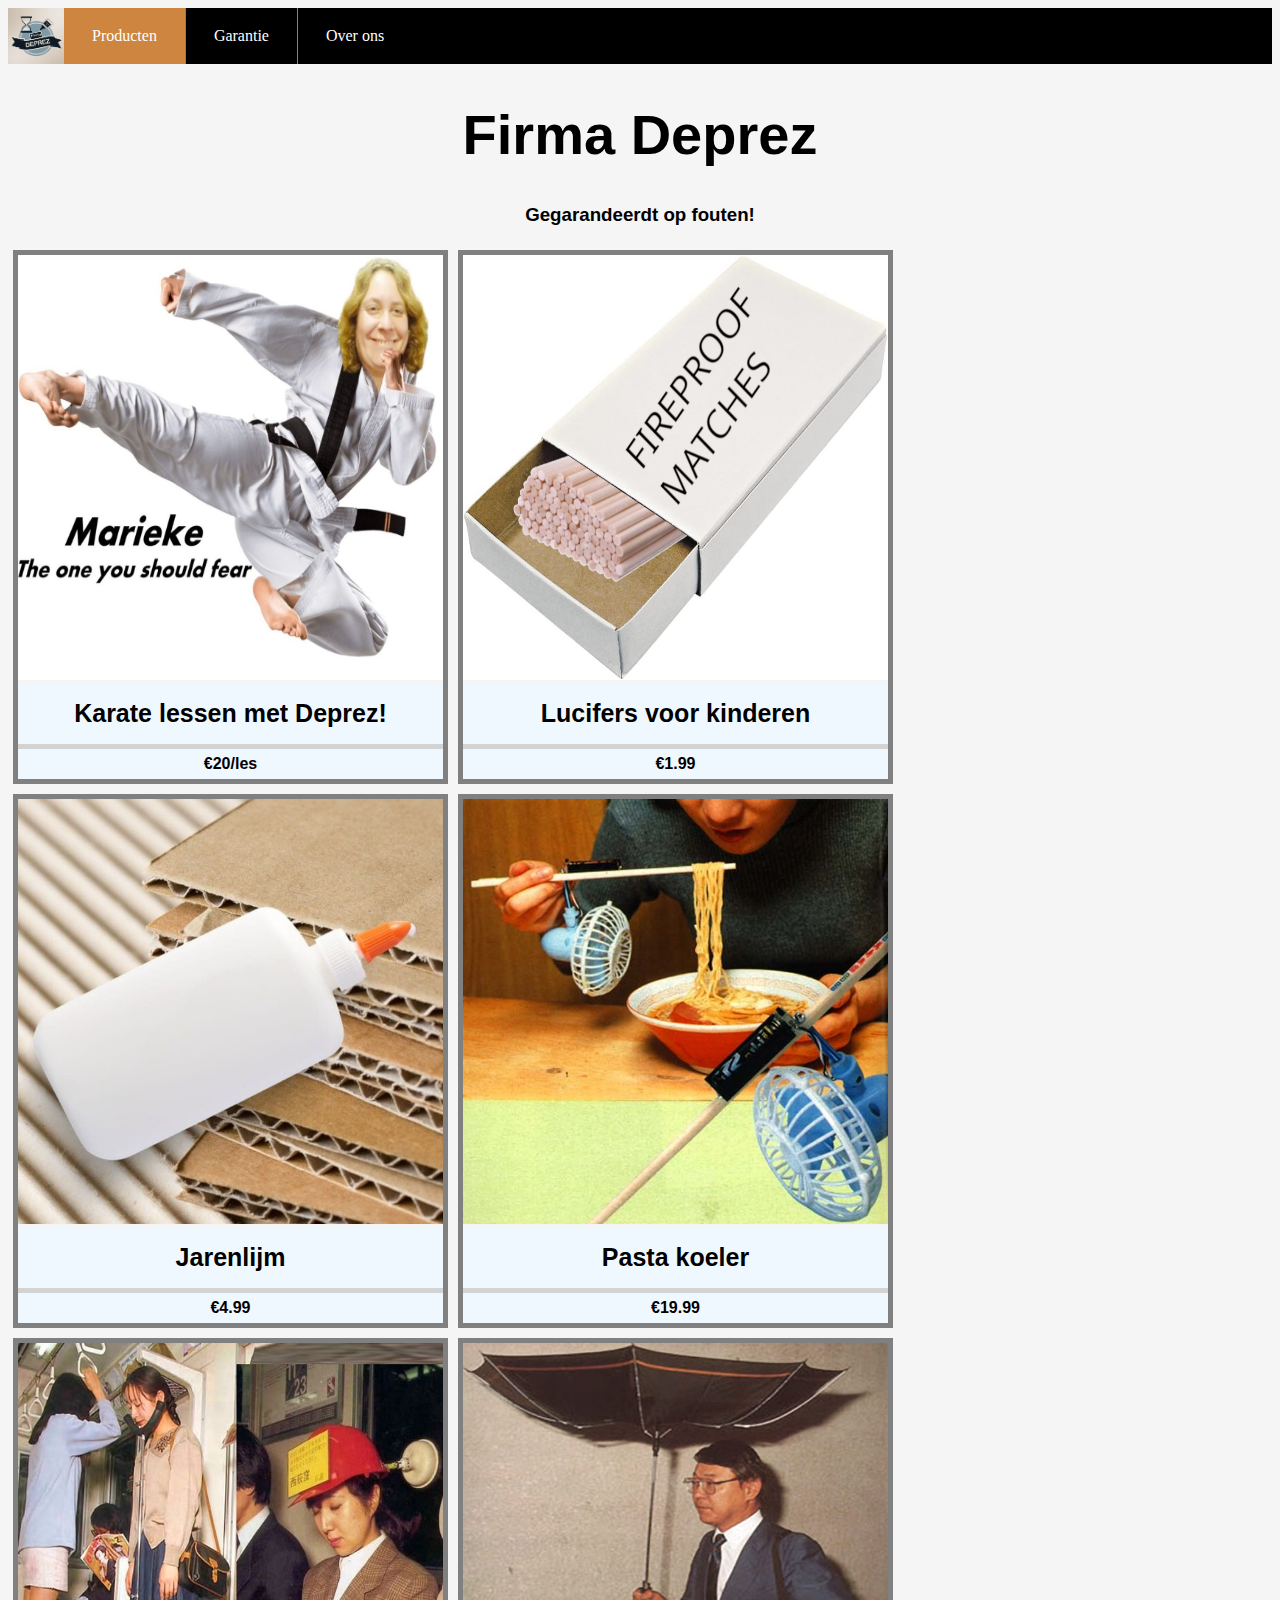
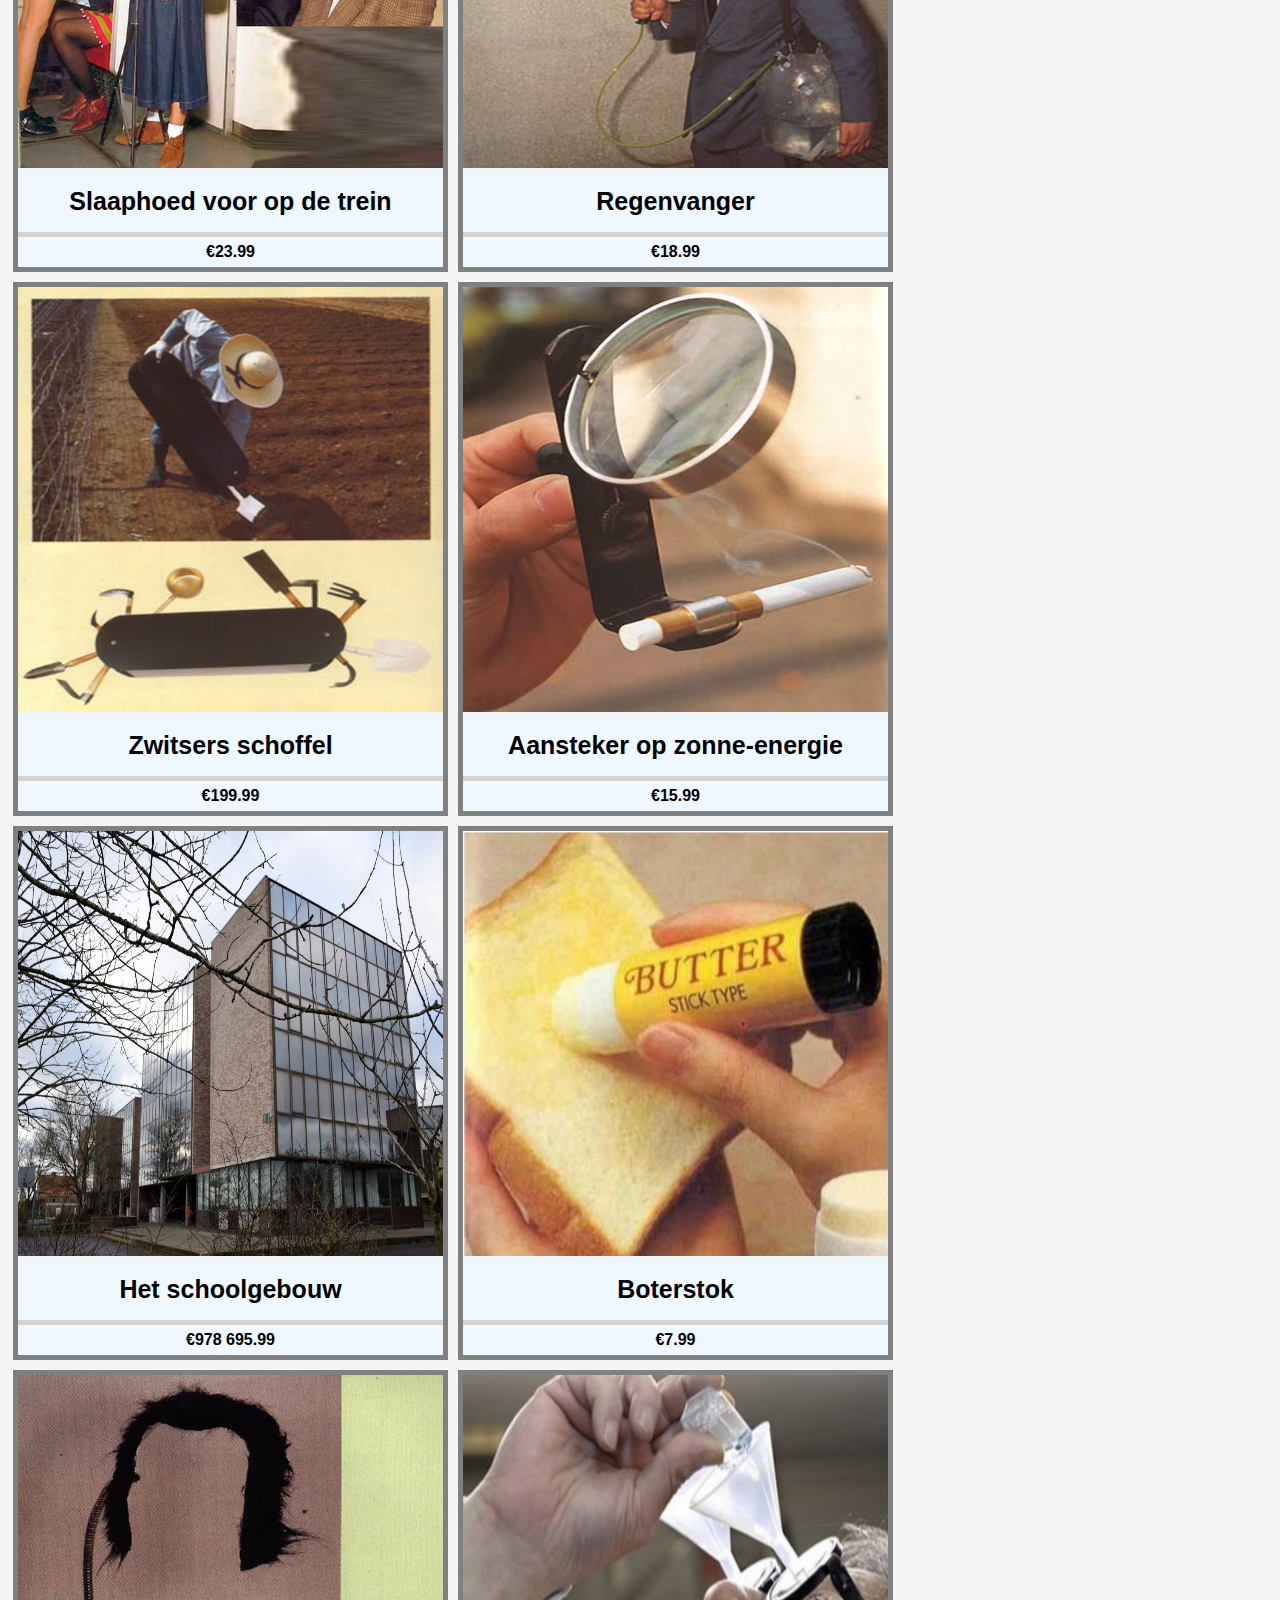
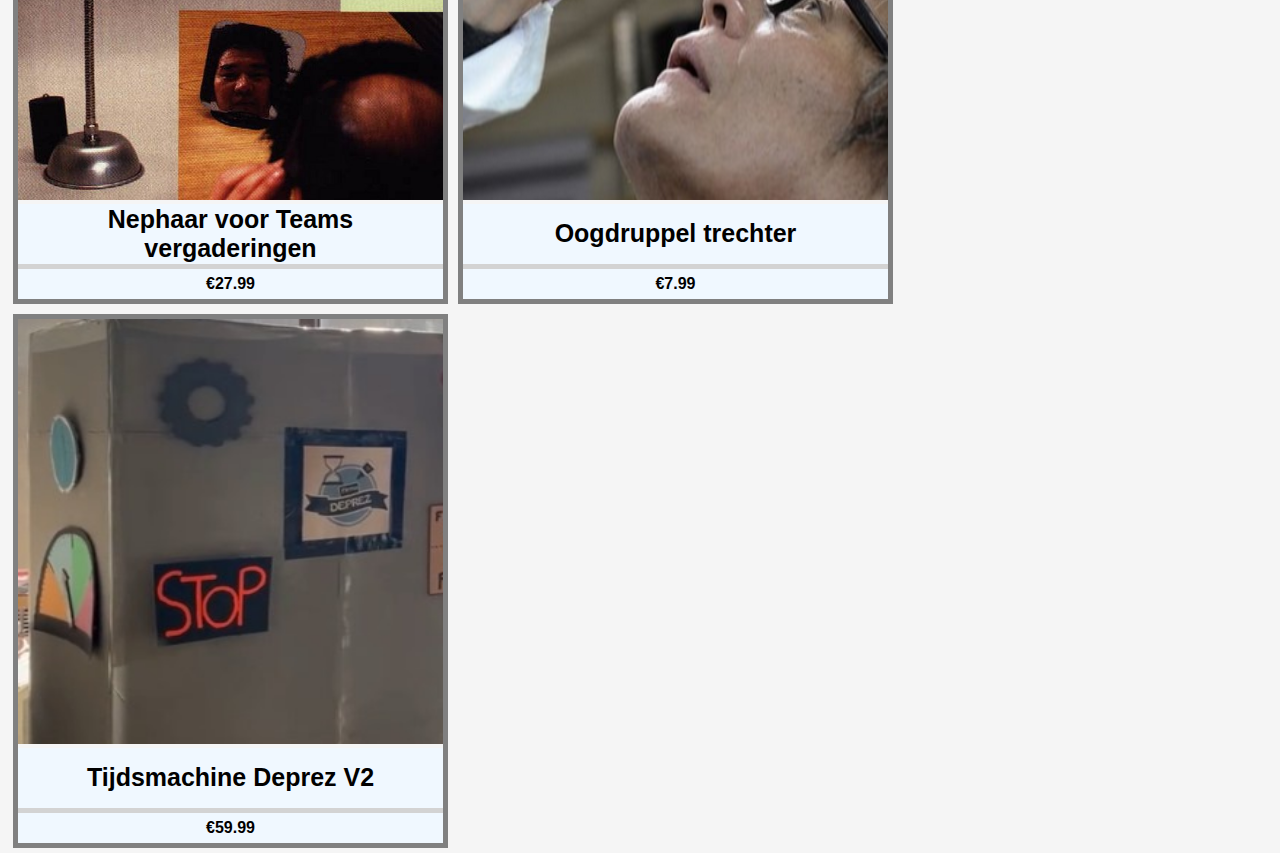
<file: index.html>
<!DOCTYPE html>
<html>
<head>
    <title>Firma Deprez</title>
    <link rel="stylesheet" href="styles.css">
    <link rel="icon" href="img/favicon.png">
</head>
<body>
    <ul>
        <a href="index.html">
            <img src="img/favicon.png" style="float: left;width: 56px;height: 56px;">
        </a>
        <li><a class="active" href="index.html">Producten</a></li>
        <li><a href="garantie.html">Garantie</a></li>
        <li><a href="overons.html">Over ons</a></li>
    </ul>
    <h1 id="titel">Firma Deprez </h1>
    <h3 id="ondertitel">Gegarandeerdt op fouten!</h3>

    <div class="gallery">
        <a href="producten/karate.html">
            <img src="img/karate.jpg" width="600px" height="400px">
        </a>
        <div class="desc">
            <a href="producten/karate.html">
                <button class="button"><b>Karate lessen met Deprez!</b></button>
            </a>
        </div>
        <div class="prijs">
            <b>€20/les</b>
        </div>
    </div>
    <div class="gallery">
        <a href="producten/lucifers.html">
            <img src="img/lucifers.png" width="600px" height="400px">
        </a>
        <div class="desc">
            <a href="producten/lucifers.html">
                <button class="button"><b>Lucifers voor kinderen</b></button>
            </a>
        </div>
        <div class="prijs">
            <b>€1.99</b>
        </div>
    </div>
    <div class="gallery">
        <a href="producten/jarenlijm.html">
            <img src="img/jarenlijm.jpg" width="600px" height="400px">
        </a>
        <div class="desc">
            <a href="producten/jarenlijm.html">
                <button class="button"><b>Jarenlijm</b></button>
            </a>
        </div>
        <div class="prijs">
            <b>€4.99</b>
        </div>
    </div>
    <div class="gallery">
        <a href="producten/template.html">
            <img src="img/chopstick.jpg" width="600px" height="400px">
        </a>
        <div class="desc">
            <a href="producten/template.html">
                <button class="button"><b>Pasta koeler</b></button>
            </a>
        </div>
        <div class="prijs">
            <b>€19.99</b>
        </div>
    </div>
    <div class="gallery">
        <a href="producten/template.html">
            <img src="img/subway-sleepers.jpg" width="600px" height="400px">
        </a>
        <div class="desc">
            <a href="producten/template.html">
                <button class="button"><b>Slaaphoed voor op de trein</b></button>
            </a>
        </div>
        <div class="prijs">
            <b>€23.99</b>
        </div>
    </div>
    <div class="gallery">
        <a href="producten/template.html">
            <img src="img/parapluie1.jpg" width="600px" height="400px">
        </a>
        <div class="desc">
            <a href="producten/template.html">
                <button class="button"><b>Regenvanger</b></button>
            </a>
        </div>
        <div class="prijs">
            <b>€18.99</b>
        </div>
    </div>
    <div class="gallery">
        <a href="producten/template.html">
            <img src="img/jardin.jpg" width="600px" height="400px">
        </a>
        <div class="desc">
            <a href="producten/template.html">
                <button class="button"><b>Zwitsers schoffel</b></button>
            </a>
        </div>
        <div class="prijs">
            <b>€199.99</b>
        </div>
    </div>
    <div class="gallery">
        <a href="producten/template.html">
            <img src="img/clope.jpg" width="600px" height="400px">
        </a>
        <div class="desc">
            <a href="producten/template.html">
                <button class="button"><b>Aansteker op zonne-energie</b></button>
            </a>
        </div>
        <div class="prijs">
            <b>€15.99</b>
        </div>
    </div>
    <div class="gallery">
        <a href="producten/template.html">
            <img src="img/school.jpg" width="600px" height="400px">
        </a>
        <div class="desc">
            <a href="producten/template.html">
                <button class="button"><b>Het schoolgebouw</b></button>
            </a>
        </div>
        <div class="prijs">
            <b>€978 695.99</b>
        </div>
    </div>
    <div class="gallery">
        <a href="producten/template.html">
            <img src="img/boterstok.png" width="600px" height="400px">
        </a>
        <div class="desc">
            <a href="producten/template.html">
                <button class="button"><b>Boterstok</b></button>
            </a>
        </div>
        <div class="prijs">
            <b>€7.99</b>
        </div>
    </div>
    <div class="gallery">
        <a href="producten/template.html">
            <img src="img/nephaar.jpg" width="600px" height="400px">
        </a>
        <div class="desc">
            <a href="producten/template.html">
                <button class="button"><b>Nephaar voor Teams vergaderingen</b></button>
            </a>
        </div>
        <div class="prijs">
            <b>€27.99</b>
        </div>
    </div>
    <div class="gallery">
        <a href="producten/template.html">
            <img src="img/oogtrechter.png" width="600px" height="400px">
        </a>
        <div class="desc">
            <a href="producten/template.html">
                <button class="button"><b>Oogdruppel trechter</b></button>
            </a>
        </div>
        <div class="prijs">
            <b>€7.99</b>
        </div>
    </div>
    <div class="gallery">
        <a href="producten/tijdsmachine.html">
            <img src="img/tijdsmachineklein.png" width="600px" height="400px">
        </a>
        <div class="desc">
            <a href="producten/tijdsmachine.html">
                <button class="button"><b>Tijdsmachine Deprez V2</b></button>
            </a>
        </div>
        <div class="prijs">
            <b>€59.99</b>
        </div>
    </div>    
</body>
</html>
</file>
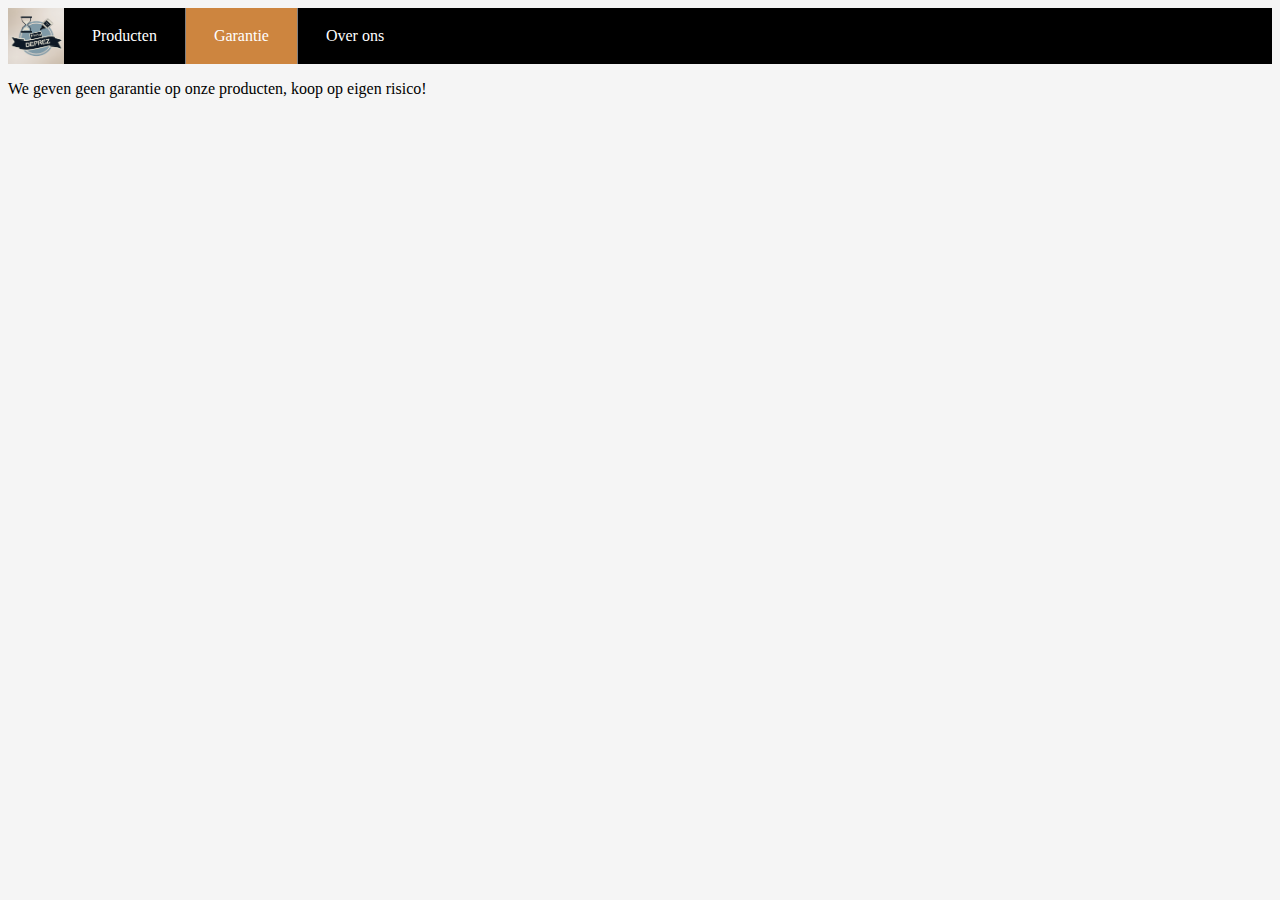
<file: garantie.html>
<!DOCTYPE html>
<html>
<head>
    <title>Firma Deprez</title>
    <link rel="stylesheet" href="styles.css">
    <link rel="icon" href="img/favicon.png">
</head>
<body>
    <ul>
        <a href="index.html">
            <img src="img/favicon.png" style="float: left;width: 56px;height: 56px;">
        </a>
        <li><a href="index.html">Producten</a></li>
        <li><a class="active" href="garantie.html">Garantie</a></li>
        <li><a href="overons.html">Over ons</a></li>
    </ul>
    <p>We geven geen garantie op onze producten, koop op eigen risico!</p>
</body>
</html>
</file>
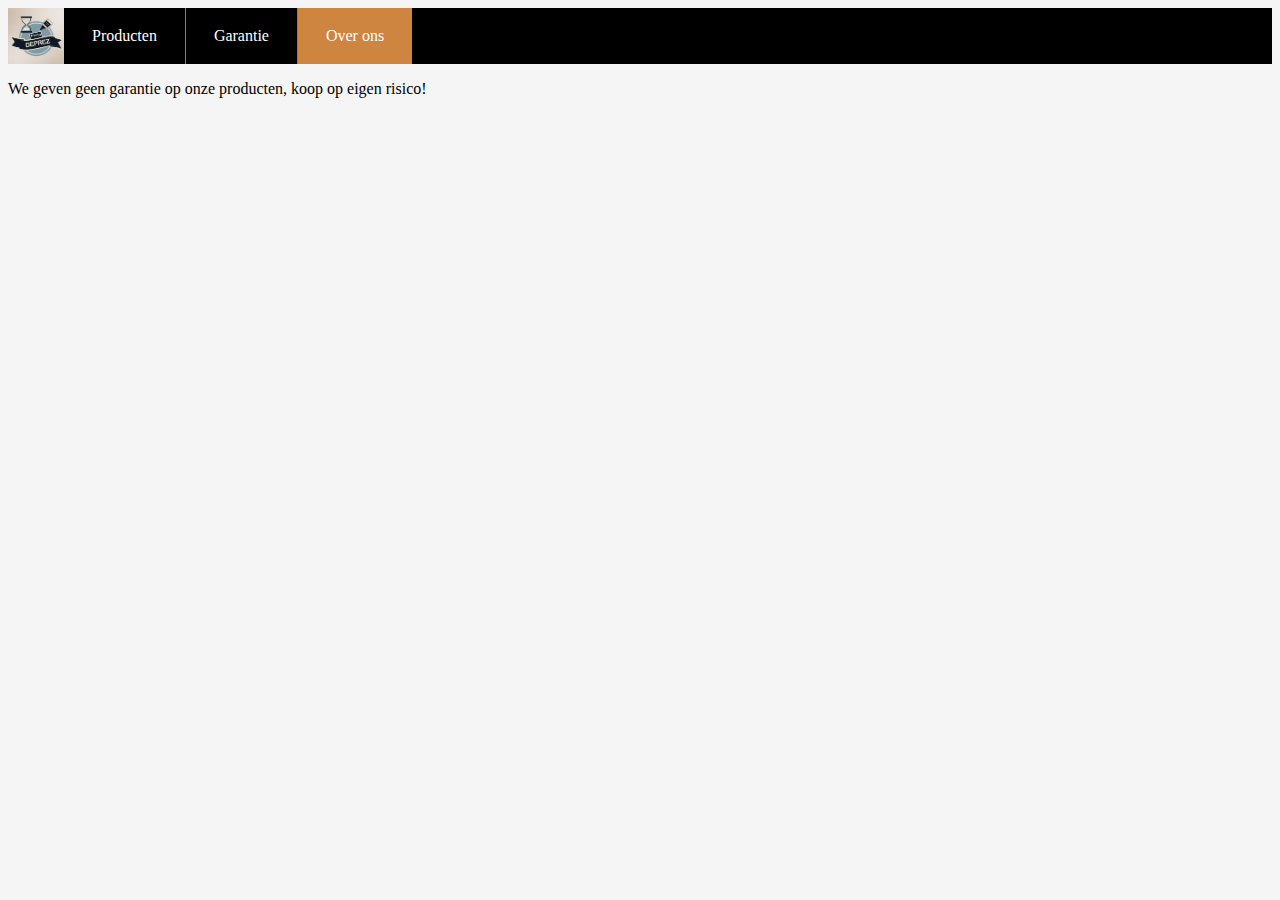
<file: overons.html>
<!DOCTYPE html>
<html>
<head>
    <title>Firma Deprez</title>
    <link rel="stylesheet" href="styles.css">
    <link rel="icon" href="img/favicon.png">
</head>
<body>
    <ul>
        <a href="index.html">
            <img src="img/favicon.png" style="float: left;width: 56px;height: 56px;">
        </a>
        <li><a href="index.html">Producten</a></li>
        <li><a href="garantie.html">Garantie</a></li>
        <li><a class="active" href="overons.html">Over ons</a></li>
    </ul>
    <p>We geven geen garantie op onze producten, koop op eigen risico!</p>

</body>
</html>
</file>
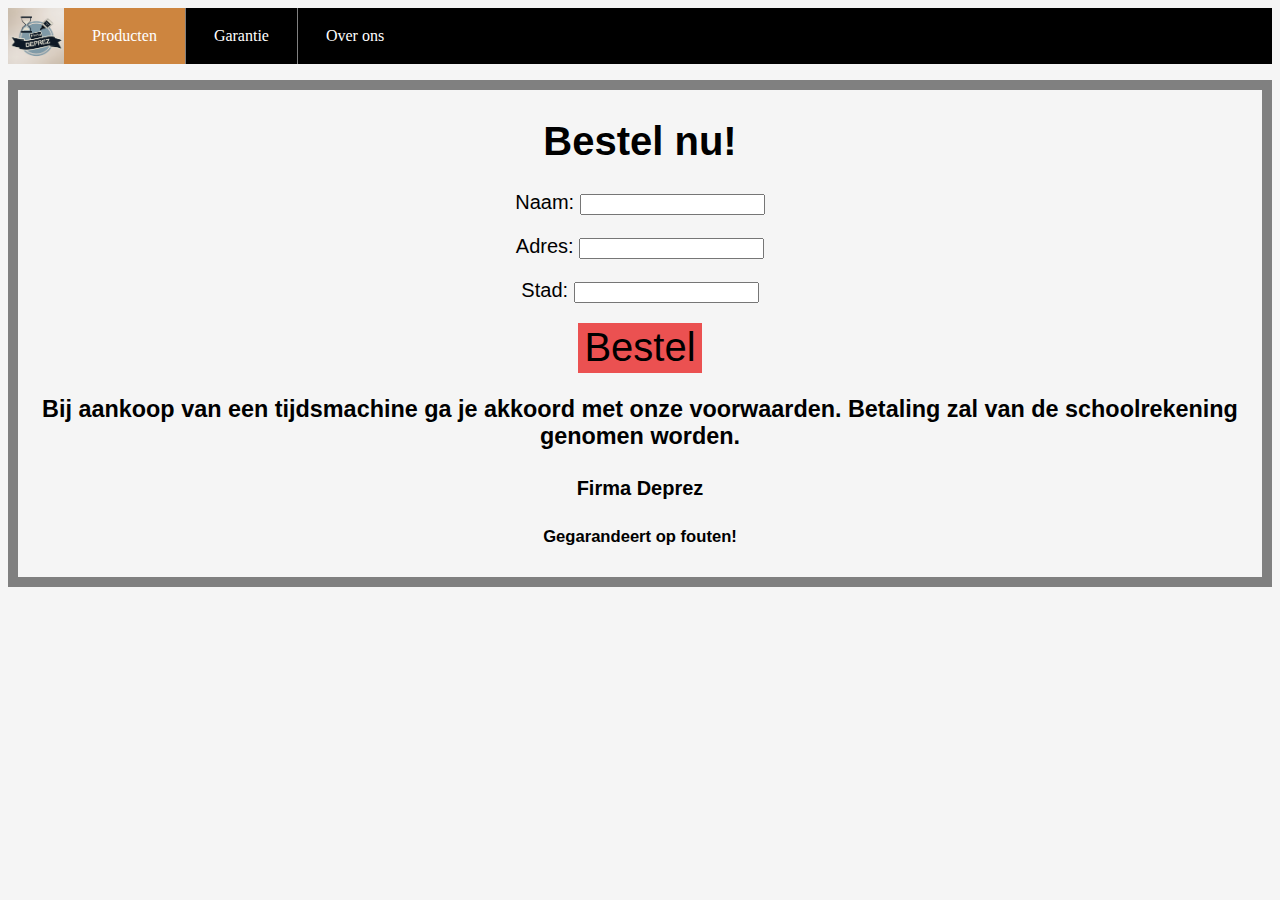
<file: producten/bestel.html>
<!DOCTYPE html>
<html>
<head>
    <title>Firma Deprez</title>
    <link rel="stylesheet" href="../styles.css">
    <link rel="icon" href="../img/favicon.png">
</head>
<body>
    <ul>
        <a href="../index.html">
            <img src="../img/favicon.png" style="float: left;width: 56px;height: 56px;">
        </a>
        <li><a class="active" href="../index.html">Producten</a></li>
        <li><a href="../garantie.html">Garantie</a></li>
        <li><a href="../overons.html">Over ons</a></li>
    </ul>
    <p></p>
    <div class="bestel">
        <h1>Bestel nu!</h1>
        <p></p>
        <label>Naam: </label>
        <input type="text">
        <p></p>
        <label>Adres: </label>
        <input type="text">
        <p></p>
        <label>Stad: </label>
        <input type="text">
        <p></p>
        <a href="besteld.html">
            <button class="bestel">Bestel</button>
        </a>
        <p></p>
        <h3>Bij aankoop van een tijdsmachine ga je akkoord met onze voorwaarden. Betaling zal van de schoolrekening genomen worden.</h3>
        <h4>Firma Deprez</h4>
        <h5>Gegarandeert op fouten!</h5>
    </div>
</body>
</html>
</file>
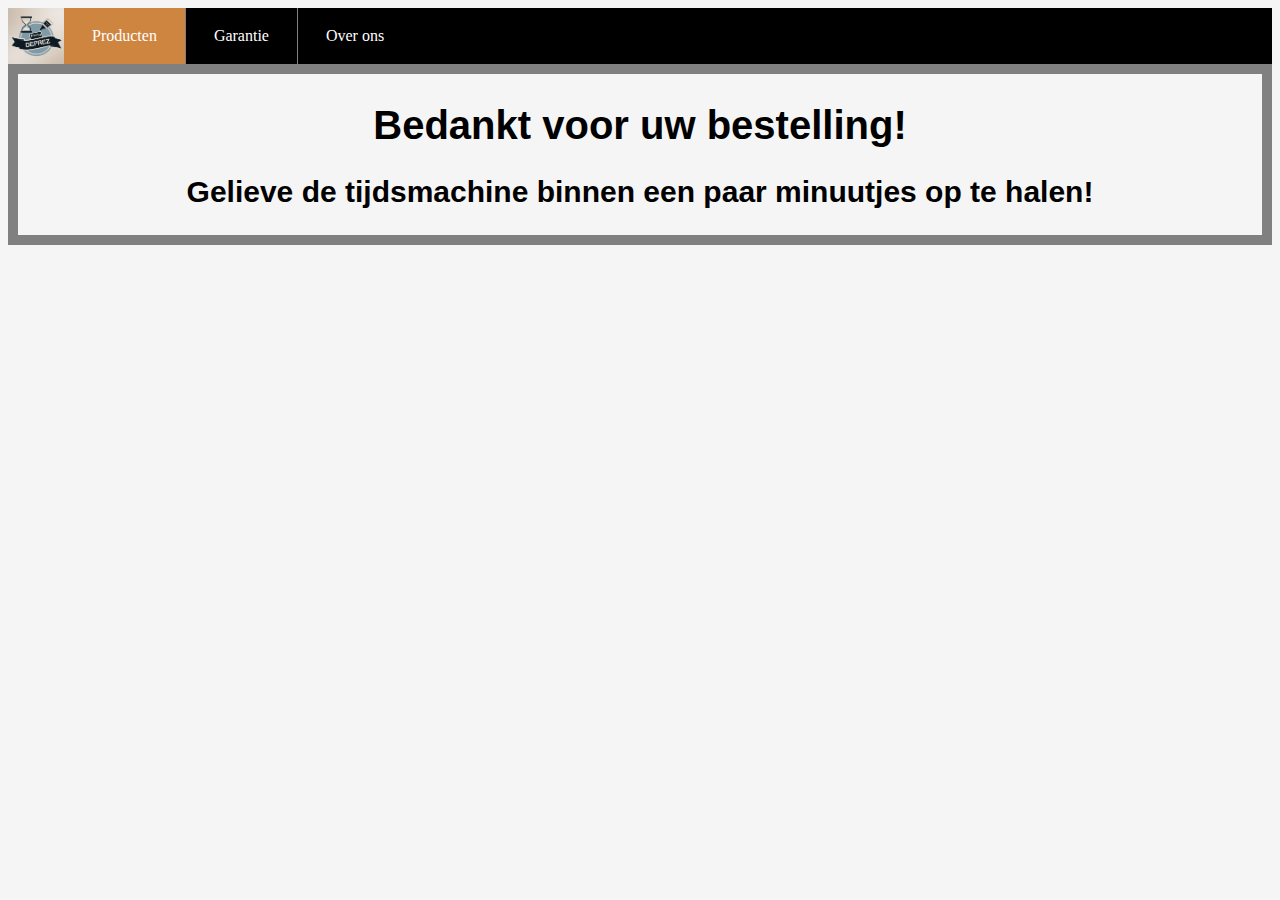
<file: producten/besteld.html>
<!DOCTYPE html>
<html>
<head>
    <title>Firma Deprez</title>
    <link rel="stylesheet" href="../styles.css">
    <link rel="icon" href="../img/favicon.png">
</head>
<body>
    <ul>
        <a href="../index.html">
            <img src="../img/favicon.png" style="float: left;width: 56px;height: 56px;">
        </a>
        <li><a class="active" href="../index.html">Producten</a></li>
        <li><a href="../garantie.html">Garantie</a></li>
        <li><a href="../overons.html">Over ons</a></li>
    </ul>
    <div class="bestel">
        <h1>Bedankt voor uw bestelling!</h1>
        <h2>Gelieve de tijdsmachine binnen een paar minuutjes op te halen!</h2>
    </div>

</body>
</html>
</file>
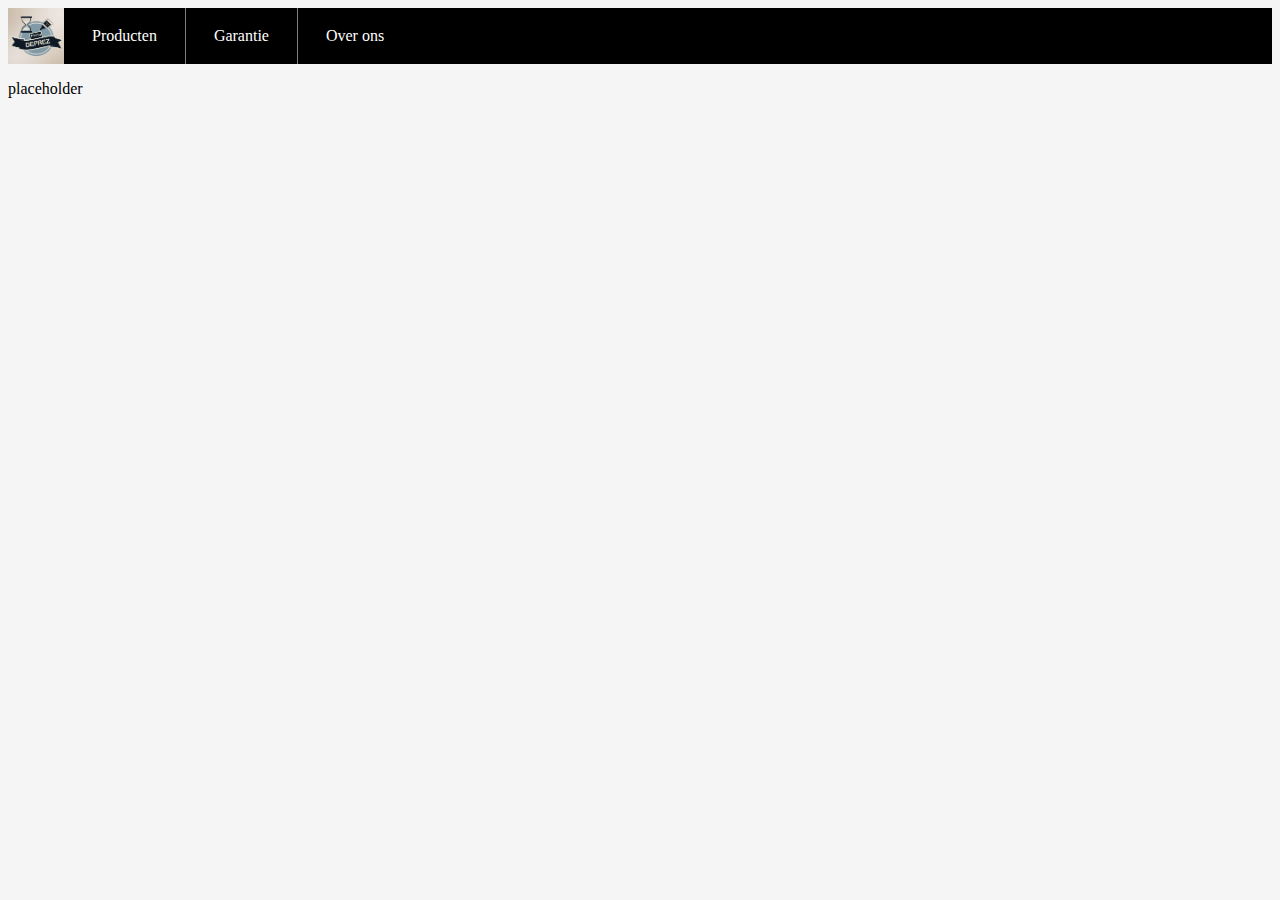
<file: producten/jarenlijm.html>
<!DOCTYPE html>
<html>
<head>
    <title>Firma Deprez</title>
    <link rel="stylesheet" href="../styles.css">
    <link rel="icon" href="../img/favicon.png">
</head>
<body>
    <ul>
        <a href="../index.html">
            <img src="../img/favicon.png" style="float: left;width: 56px;height: 56px;">
        </a>
        <li><a href="../index.html">Producten</a></li>
        <li><a href="../garantie.html">Garantie</a></li>
        <li><a href="../overons.html">Over ons</a></li>
    </ul>
    <p>placeholder</p>
</body>
</html>
</file>
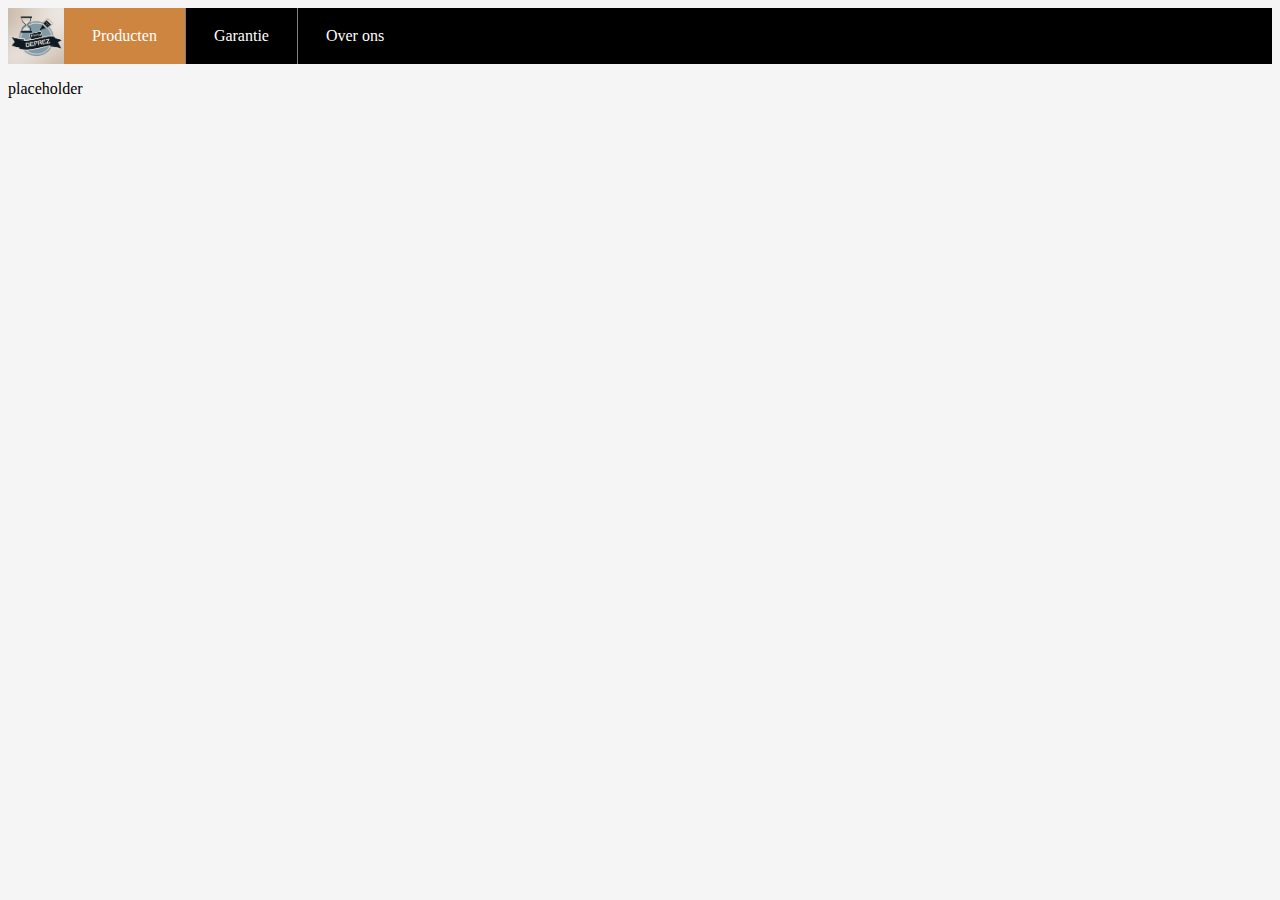
<file: producten/karate.html>
<!DOCTYPE html>
<html>
<head>
    <title>Firma Deprez</title>
    <link rel="stylesheet" href="../styles.css">
    <link rel="icon" href="../img/favicon.png">
</head>
<body>
    <ul>
        <a href="../index.html">
            <img src="../img/favicon.png" style="float: left;width: 56px;height: 56px;">
        </a>
        <li><a class="active" href="../index.html">Producten</a></li>
        <li><a href="../garantie.html">Garantie</a></li>
        <li><a href="../overons.html">Over ons</a></li>
    </ul>
    <p>placeholder</p>
</body>
</html>
</file>
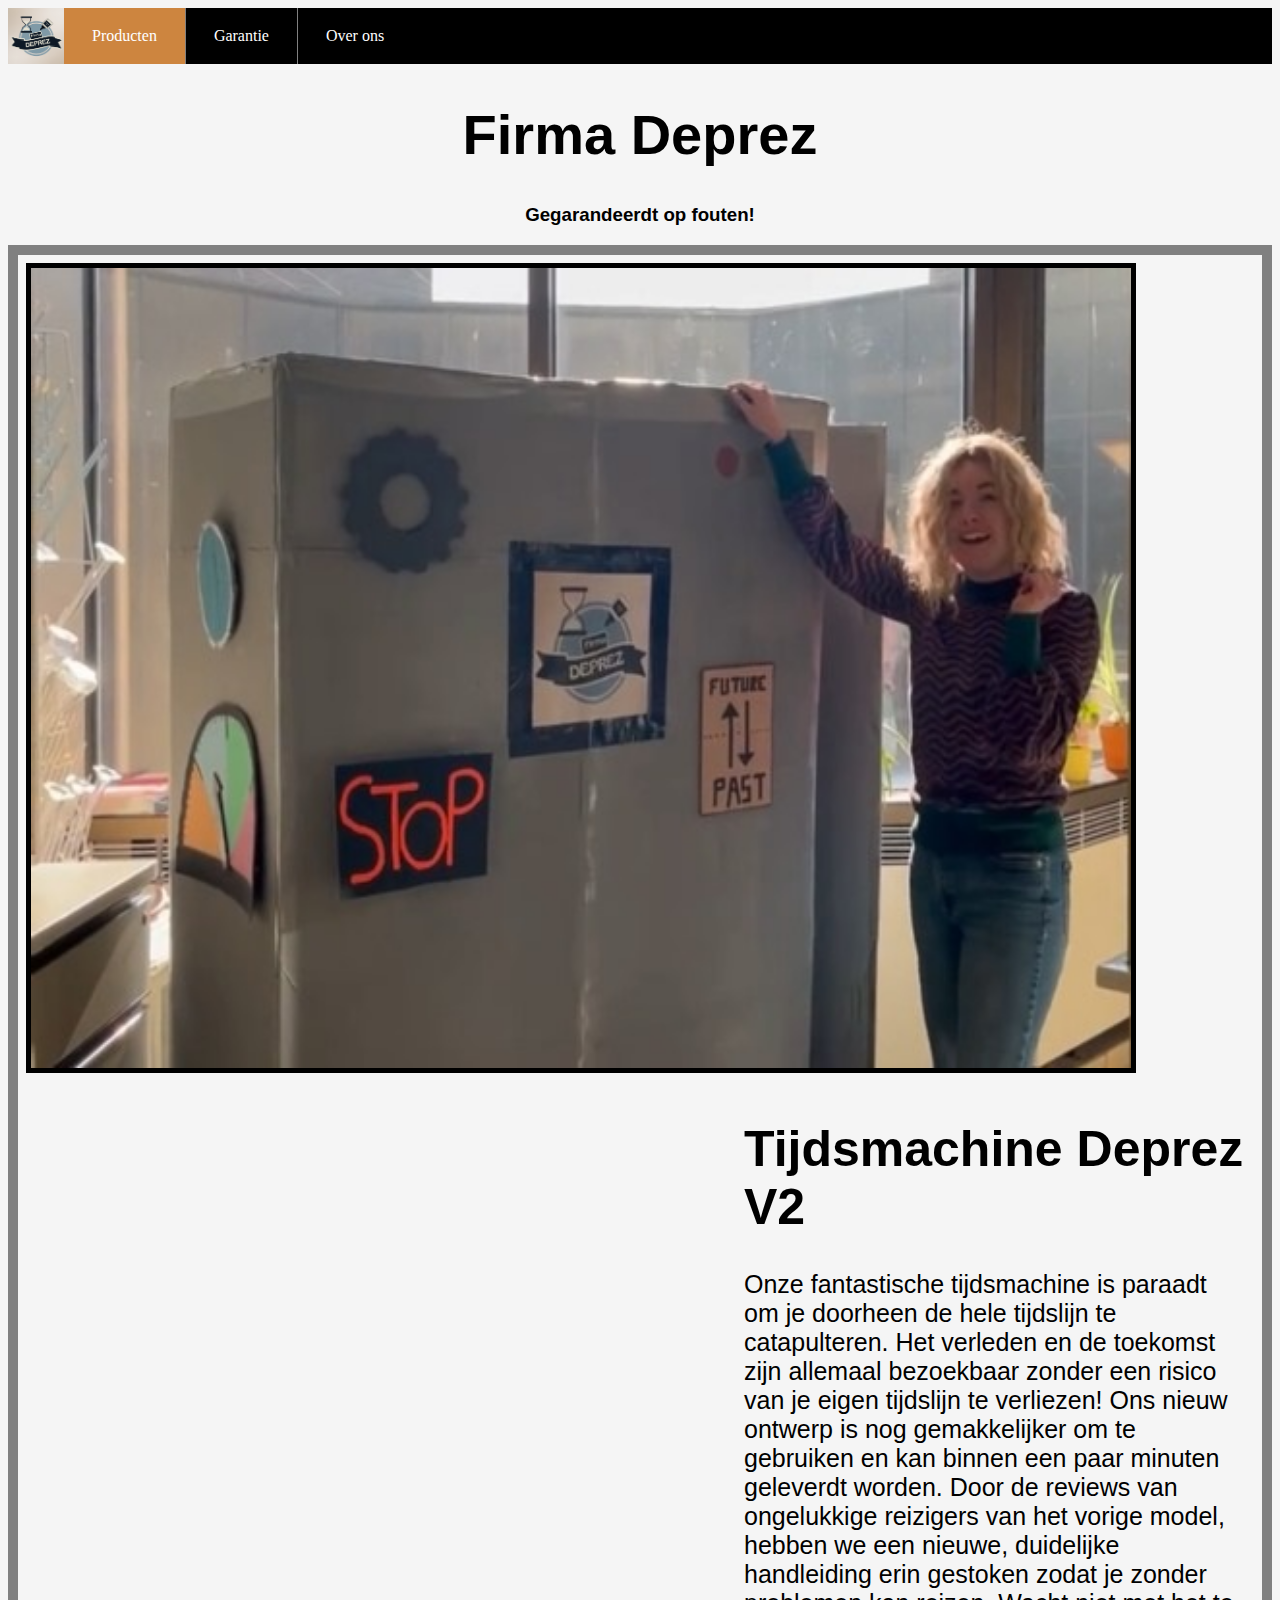
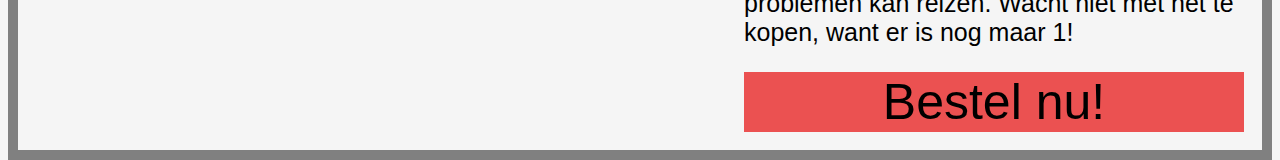
<file: producten/tijdsmachine.html>
<!DOCTYPE html>
<html>
<head>
    <title>Firma Deprez</title>
    <link rel="stylesheet" href="../styles.css">
    <link rel="icon" href="../img/favicon.png">
</head>
<body>
    <ul>
        <a href="../index.html">
            <img src="../img/favicon.png" style="float: left;width: 56px;height: 56px;">
        </a>
        <li><a class="active" href="../index.html">Producten</a></li>
        <li><a href="../garantie.html">Garantie</a></li>
        <li><a href="../overons.html">Over ons</a></li>
    </ul>
    <h1 id="titel">Firma Deprez </h1>
    <h3 id="ondertitel">Gegarandeerdt op fouten!</h3>
    <div class="main">
        <img src="../img/tijdsmachine.jpg" width="1100px" height="800px">
        <div class="maindesc">
            <h1>Tijdsmachine Deprez V2</h1>
            <p>Onze fantastische tijdsmachine is paraadt om je doorheen de hele tijdslijn te catapulteren. 
                Het verleden en de toekomst zijn allemaal bezoekbaar zonder een risico van je eigen tijdslijn te verliezen!
                Ons nieuw ontwerp is nog gemakkelijker om te gebruiken en kan binnen een paar minuten geleverdt worden.
                Door de reviews van ongelukkige reizigers van het vorige model, hebben we een nieuwe, duidelijke handleiding erin gestoken zodat je zonder problemen kan reizen.
                Wacht niet met het te kopen, want er is nog maar 1!</p>
                <a href="bestel.html">
                    <button>Bestel nu!</button>
                </a>
                
        </div>
        
    </div>
    
</body>
</html>
</file>
<file: styles.css>
body{
    background-color: whitesmoke;
}

ul {
    list-style-type: none;
    margin: 0;
    padding: 0;
    overflow: hidden;
    background-color: black;
}
  
li {
    float: left;
    border-right: 1px solid gray;
}


li a {
    display: block;
    color: white;
    text-align: center;
    padding: 19px 28px;
    text-decoration: none;
}

li:last-child{
    border-right: 0px;
}
  
li a:hover:not(.active) {
    background-color: #111;
}
  
.active {
    background-color: peru;
}

#titel{
    text-align: center;
    border: inherit;
    box-sizing: inherit;
    font-family: Arial, Helvetica, sans-serif;
    font-size: 56px;
}
#ondertitel{
    text-align: center;
    border: inherit;
    font-family: Arial, Helvetica, sans-serif;
}

div.gallery {
    margin: 5px;
    border: 5px solid gray;
    float: left;
    width: 425px;
}
div.gallery:hover{
    border: 5px solid black;
}
div.gallery img{
    width: 100%;
    height: 425px;
}
div.desc{
    text-align: center;
    font-family: Arial, Helvetica, sans-serif;
    font-size: auto;

}
div.desc button{
    border: none;
    color: black;
    text-align: center;
    font-family: Arial, Helvetica, sans-serif;
    font-size: 25px;
    background-color: aliceblue;
    cursor: pointer;
    width: 100%;
    height: 60px;
}
div.prijs{
    text-align: center;
    font-family: Arial, Helvetica, sans-serif;
    font-size: 20;
    padding: 6px;
    background-color: aliceblue;
    border-top: lightgray 5px solid;
} 
div.main{
    float: left;
    padding: 8px;
    border: 10px solid gray ;
}
div.main img{
    border: 5px solid black;

}
div.maindesc{
    float: right;
    padding: 10px;
    font-family: Arial, Helvetica, sans-serif;
    font-size: 25px;
    word-wrap: normal;
    width: 500px;

}
div.maindesc button{
    border: none;
    color: black;
    text-align: center;
    font-family: Arial, Helvetica, sans-serif;
    font-size: 50px;
    background-color: rgb(235, 81, 81);
    cursor: pointer;
    width: 100%;
    height: 60px;
}


div.bestel{
    text-align: center;
    padding: 2px;
    border: 10px solid gray;
    font-family: Arial, Helvetica, sans-serif;
    font-size: 20px;
    
}

div.bestel button{
    border: none;
    color: black;
    text-align: center;
    font-family: Arial, Helvetica, sans-serif;
    font-size: 40px;
    background-color: rgb(235, 81, 81);
    cursor: pointer;
    width: 10%;
    height: 50px;
}
</file>
